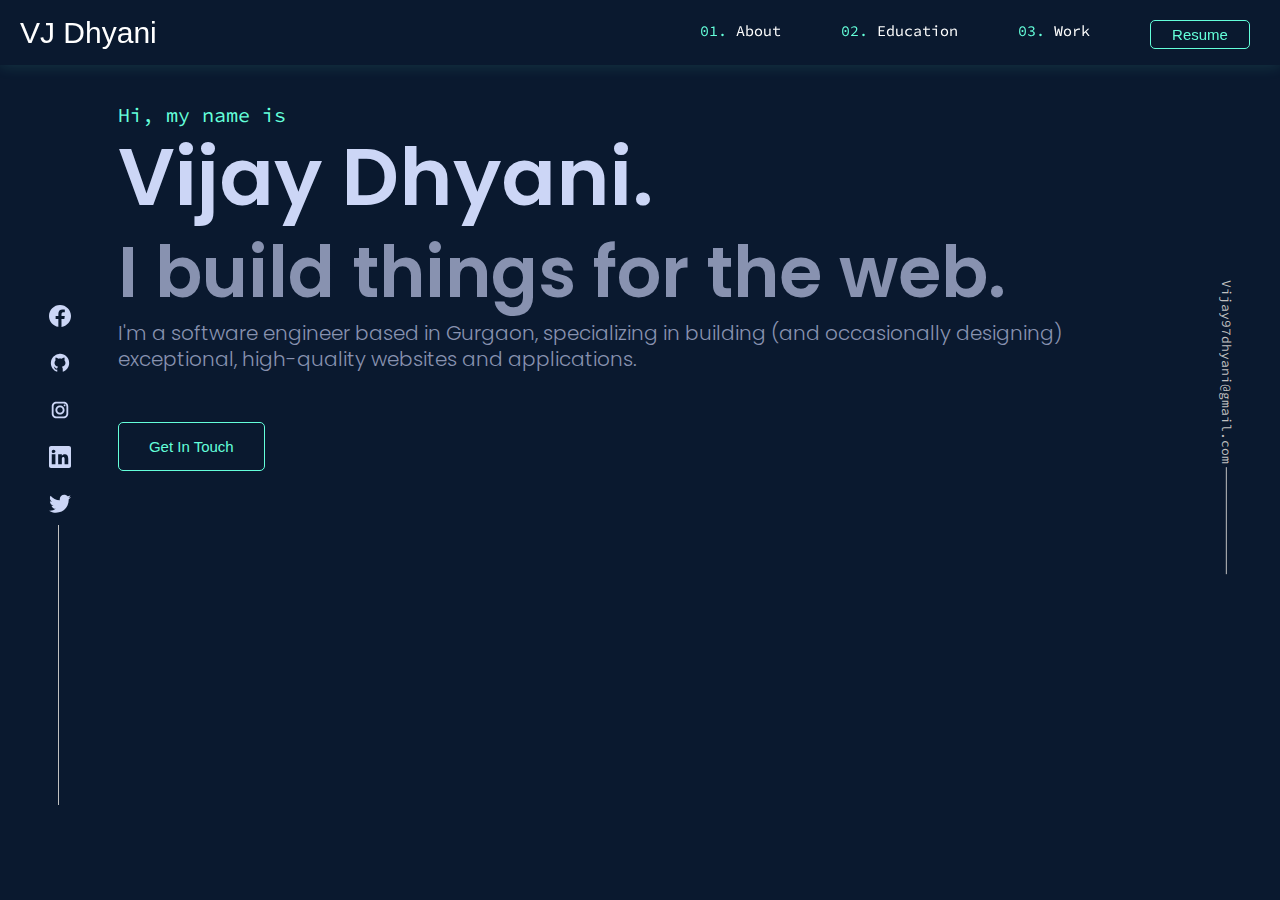
<file: index.html>
<html lang="en">

<head>
    <meta charset="UTF-8">
    <meta name="viewport" content="width=device-width, initial-scale=1.0">
    <title>VJ Portfolio</title>


    <link href="https://fonts.googleapis.com/icon?family=Material+Icons" rel="stylesheet">
    <!--Import materialize.css-->
    <link rel="stylesheet" href="https://cdnjs.cloudflare.com/ajax/libs/materialize/1.0.0/css/materialize.min.css">
    <script src="https://cdnjs.cloudflare.com/ajax/libs/materialize/1.0.0/js/materialize.min.js"></script>

<script type="text/javascript" src="https://platform.linkedin.com/badges/js/profile.js" async defer></script>
    <link rel="stylesheet" href="style.css">
</head>

<body>
    <header class="header">
        <a href="" class="logo">VJ Dhyani</a>
        <input class="menu-btn" type="checkbox" id="menu-btn" />
        <label class="menu-icon" for="menu-btn"><span class="navicon"></span></label>
        <ul class="menu">
            <li><a href="#work"><span class="num">01. </span>About</a>
            </li>
            <li><a href="#about"><span class="num">02. </span>Education</a>
            </li>
            <li><a href="#careers"><span class="num">03. </span>Work</a>
            </li>
            <li><a href="#contact"><button class="btn-top">Resume</button></a></li>
        </ul>
    </header>
    <div class="row">
        <div class="div1 col s10 offset-s1">
            <div class="myname">Hi, my name is</div>
            <div class="vjd">Vijay Dhyani.</div>
            <div class="web"> I build things for the web.</div>
            <div class="bio"> I'm a software engineer based in Gurgaon, specializing in building (and occasionally designing) exceptional, high-quality websites and applications.</div>
            <button class="btn-get">Get In Touch</button>

        </div>
        <div class="div2 col s1  pull-s11">
            <img src="images/fb.svg" alt="" class="fb"> <br>
            <img src="images/git.svg" alt="" class="fb"><br>
            <img src="images/ig.svg" alt="" class="fb"><br>
            <img src="images/link.svg" alt="" class="fb"><br>
            <img src="images/twitter.svg" alt="" class="fb">
            <div class="line-icon"></div>
        </div>
        <div class="div3 col s1 offset-s11 ">Vijay97dhyani@gmail.com
        </div>
        <div class="line col s1 offset-s11"></div>

    </div>

</body>

</html>
</file>
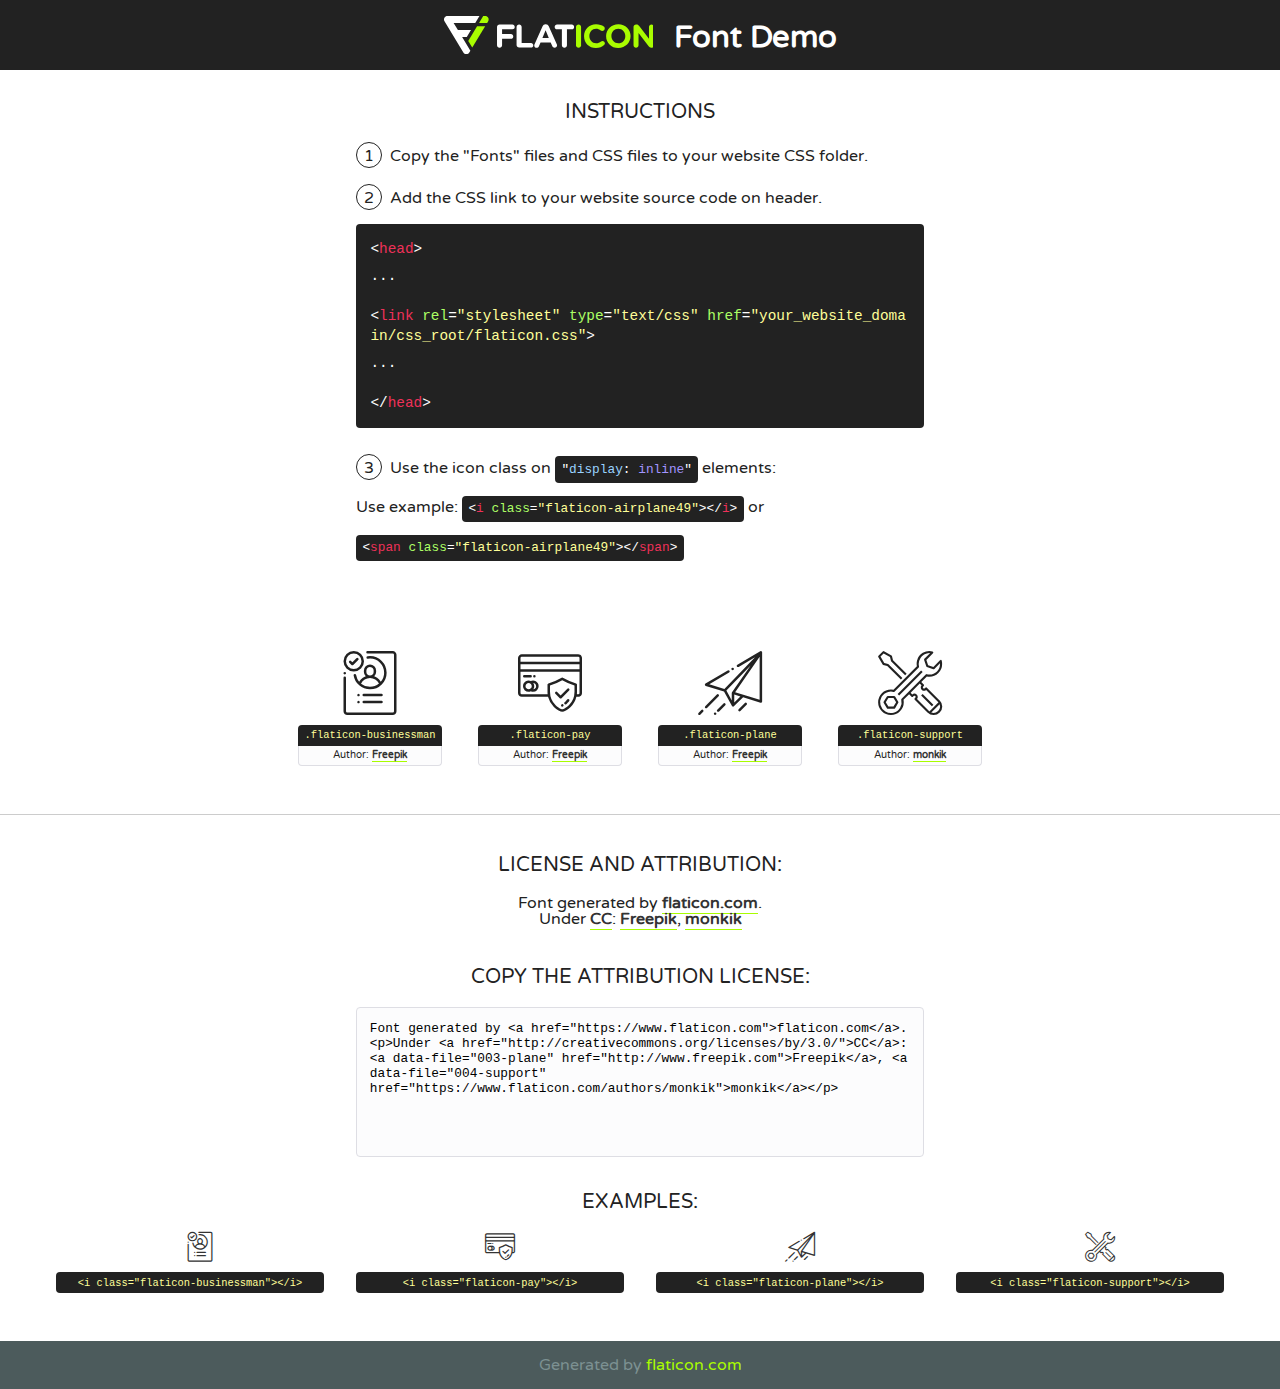
<file: corona/assets/fonts/flaticon.html>
<!DOCTYPE html>
<!--
  Flaticon icon font: Flaticon
  Creation date: 20/02/2020 09:43
-->
<html>
<!DOCTYPE html>
<html>

<head>
    <title>Flaticon WebFont</title>
    <link href="http://fonts.googleapis.com/css?family=Varela+Round" rel="stylesheet" type="text/css" />
    <link rel="stylesheet" type="text/css" href="flaticon.css">
    <meta charset="UTF-8">
    <style>
    html, body, div, span, applet, object, iframe,
    h1, h2, h3, h4, h5, h6, p, blockquote, pre,
    a, abbr, acronym, address, big, cite, code,
    del, dfn, em, img, ins, kbd, q, s, samp,
    small, strike, strong, sub, sup, tt, var,
    b, u, i, center,
    dl, dt, dd, ol, ul, li,
    fieldset, form, label, legend,
    table, caption, tbody, tfoot, thead, tr, th, td,
    article, aside, canvas, details, embed, 
    figure, figcaption, footer, header, hgroup, 
    menu, nav, output, ruby, section, summary,
    time, mark, audio, video {
        margin: 0;
        padding: 0;
        border: 0;
        font-size: 100%;
        font: inherit;
        vertical-align: baseline;
    }
    /* HTML5 display-role reset for older browsers */
    article, aside, details, figcaption, figure, 
    footer, header, hgroup, menu, nav, section {
        display: block;
    }
    body {
        line-height: 1;
    }
    ol, ul {
        list-style: none;
    }
    blockquote, q {
        quotes: none;
    }
    blockquote:before, blockquote:after,
    q:before, q:after {
        content: '';
        content: none;
    }
    table {
        border-collapse: collapse;
        border-spacing: 0;
    }
    body {
        font-family: 'Varela Round', Helvetica, Arial, sans-serif;
        font-size: 16px;
        color: #222;
    }
    a {
        color: #333;
        border-bottom: 1px solid #a9fd00;
        font-weight: bold;
        text-decoration: none;
    }
    * {
        -moz-box-sizing: border-box;
        -webkit-box-sizing: border-box;
        box-sizing: border-box;
        margin: 0;
        padding: 0;
    }
    [class^="flaticon-"]:before, [class*=" flaticon-"]:before, [class^="flaticon-"]:after, [class*=" flaticon-"]:after {
        font-family: Flaticon;
        font-size: 30px;
        font-style: normal;
        margin-left: 20px;
        color: #333;
    }
    .wrapper {
        max-width: 600px;
        margin: auto;
        padding: 0 1em;
    }
    .title {
        font-size: 1.25em;
        text-align: center;
        margin-bottom: 1em;
        text-transform: uppercase;
    }
    header {
        text-align: center;
        background-color: #222;
        color: #fff;
        padding: 1em;
    }
    header .logo {
        width: 210px;
        height: 38px;
        display: inline-block;
        vertical-align: middle;
        margin-right: 1em;
        border: none;
    }
    header strong {
        font-size: 1.95em;
        font-weight: bold;
        vertical-align: middle;
        margin-top: 5px;
        display: inline-block;
    }
    .demo {
        margin: 2em auto;
        line-height: 1.25em;
    }
    .demo ul li {
        margin-bottom: 1em;
    }
    .demo ul li .num {
        color: #222;
        border-radius: 20px;
        display: inline-block;
        width: 26px;
        padding: 3px;
        height: 26px;
        text-align: center;
        margin-right: 0.5em;
        border: 1px solid #222;
    }
    .demo ul li code {
        background-color: #222;
        border-radius: 4px;
        padding: 0.25em 0.5em;
        display: inline-block;
        color: #fff;
        font-family: Consolas,Monaco,Lucida Console,Liberation Mono,DejaVu Sans Mono,Bitstream Vera Sans Mono,Courier New, monospace;
        font-weight: lighter;
        margin-top: 1em;
        font-size: 0.8em;
        word-break: break-all;
    }
    .demo ul li code.big {
        padding: 1em;
        font-size: 0.9em;
    }
    .demo ul li code .red {
        color: #EF3159;
    }
    .demo ul li code .green {
        color: #ACFF65;
    }
    .demo ul li code .yellow {
        color: #FFFF99;
    }
    .demo ul li code .blue {
        color: #99D3FF;
    }
    .demo ul li code .purple {
        color: #A295FF;
    }
    .demo ul li code .dots {
        margin-top: 0.5em;
        display: block;
    }
    #glyphs {
        border-bottom: 1px solid #ccc;
        padding: 2em 0;
        text-align: center;
    }
    .glyph {
        display: inline-block;
        width: 9em;
        margin: 1em;
        text-align: center;
        vertical-align: top;
        background: #FFF;
    }
    .glyph .glyph-icon {
        padding: 10px;
        display: block;
        font-family:"Flaticon";
        font-size: 64px;
        line-height: 1;
    }
    .glyph .glyph-icon:before {
        font-size: 64px;
        color: #222;
        margin-left: 0;
    }
    .class-name {
        font-size: 0.65em;
        background-color: #222;
        color: #fff;
        border-radius: 4px 4px 0 0;
        padding: 0.5em;
        color: #FFFF99;
        font-family: Consolas,Monaco,Lucida Console,Liberation Mono,DejaVu Sans Mono,Bitstream Vera Sans Mono,Courier New, monospace;
    }
    .author-name {
        font-size: 0.6em;
        background-color: #fcfcfd;
        border: 1px solid #DEDEE4;
        border-top: 0;
        border-radius: 0 0 4px 4px;
        padding: 0.5em;
    }
    .class-name:last-child {
        font-size: 10px;
        color:#888;
    }
    .class-name:last-child a {
        font-size: 10px;
        color:#555;
    }
    .class-name:last-child a:hover {
        color:#a9fd00;
    }
    .glyph > input {
        display: block;
        width: 100px;
        margin: 5px auto;
        text-align: center;
        font-size: 12px;
        cursor: text;
    }
    .glyph > input.icon-input {
        font-family:"Flaticon";
        font-size: 16px;
        margin-bottom: 10px;
    }
    .attribution .title {
        margin-top: 2em;
    }
    .attribution textarea {
        background-color: #fcfcfd;
        padding: 1em;
        border: none;
        box-shadow: none;
        border: 1px solid #DEDEE4;
        border-radius: 4px;
        resize: none;
        width: 100%;
        height: 150px;
        font-size: 0.8em;
        font-family: Consolas,Monaco,Lucida Console,Liberation Mono,DejaVu Sans Mono,Bitstream Vera Sans Mono,Courier New, monospace;
        -webkit-appearance: none;
    }
    .iconsuse {
        margin: 2em auto;
        text-align: center;
        max-width: 1200px;
    }
    .iconsuse:after {
        content: '';
        display: table;
        clear: both;
    }
    .iconsuse .image {
        float: left;
        width: 25%;
        padding: 0 1em;
    }
    .iconsuse .image p {
        margin-bottom: 1em;
    }
    .iconsuse .image span {
        display: block;
        font-size: 0.65em;
        background-color: #222;
        color: #fff;
        border-radius: 4px;
        padding: 0.5em;
        color: #FFFF99;
        margin-top: 1em;
        font-family: Consolas,Monaco,Lucida Console,Liberation Mono,DejaVu Sans Mono,Bitstream Vera Sans Mono,Courier New, monospace;
    }
    #footer {
        text-align: center;
        background-color: #4C5B5C;
        color: #7c9192;
        padding: 1em;
    }
    #footer a {
        border: none;
        color: #a9fd00;
        font-weight: normal;
    }
    @media (max-width: 960px) {
        .iconsuse .image {
            width: 50%;
        }
    }
    @media (max-width: 560px) {
        .iconsuse .image {
            width: 100%;
        }
    }
    </style>
</head>

<body class="characters-off">

    <header>
        <a href="https://www.flaticon.com" target="_blank" class="logo">
            <svg version="1.1" xmlns="http://www.w3.org/2000/svg" xmlns:xlink="http://www.w3.org/1999/xlink" xmlns:a="http://ns.adobe.com/AdobeSVGViewerExtensions/3.0/" viewBox="0 0 560.875 102.036" enable-background="new 0 0 560.875 102.036" xml:space="preserve">
                <defs>
                </defs>
                <g>
                    <g class="letters">
                        <path fill="#ffffff" d="M141.596,29.675c0-3.777,2.985-6.767,6.764-6.767h34.438c3.426,0,6.15,2.728,6.15,6.15
                        c0,3.43-2.724,6.149-6.15,6.149h-27.674v13.091h23.719c3.429,0,6.151,2.724,6.151,6.15c0,3.43-2.723,6.149-6.151,6.149h-23.719
                        v17.574c0,3.773-2.986,6.761-6.764,6.761c-3.779,0-6.764-2.989-6.764-6.761V29.675z"></path>
                        <path fill="#ffffff" d="M193.844,29.149c0-3.781,2.985-6.767,6.764-6.767c3.776,0,6.763,2.985,6.763,6.767v42.957h25.039
                        c3.426,0,6.149,2.726,6.149,6.153c0,3.425-2.723,6.15-6.149,6.15h-31.802c-3.779,0-6.764-2.986-6.764-6.768V29.149z"></path>
                        <path fill="#ffffff" d="M241.891,75.71l21.438-48.407c1.492-3.341,4.215-5.357,7.906-5.357h0.792
                        c3.686,0,6.323,2.017,7.815,5.357l21.439,48.407c0.436,0.967,0.701,1.845,0.701,2.723c0,3.602-2.809,6.501-6.414,6.501
                        c-3.161,0-5.269-1.845-6.499-4.655l-4.132-9.661h-27.059l-4.301,10.102c-1.144,2.631-3.426,4.214-6.237,4.214
                        c-3.517,0-6.24-2.81-6.24-6.325C241.1,77.64,241.451,76.677,241.891,75.71z M279.932,58.666l-8.521-20.297l-8.526,20.297H279.932
                        z"></path>
                        <path fill="#ffffff" d="M314.864,35.387H301.86c-3.429,0-6.239-2.813-6.239-6.238c0-3.429,2.811-6.24,6.239-6.24h39.533
                        c3.426,0,6.237,2.811,6.237,6.24c0,3.425-2.811,6.238-6.237,6.238h-13.001v42.785c0,3.773-2.99,6.761-6.764,6.761
                        c-3.779,0-6.764-2.989-6.764-6.761V35.387z"></path>
                        <path fill="#A9FD00" d="M352.615,29.149c0-3.781,2.985-6.767,6.767-6.767c3.774,0,6.761,2.985,6.761,6.767v49.024
                        c0,3.773-2.987,6.761-6.761,6.761c-3.781,0-6.767-2.989-6.767-6.761V29.149z"></path>
                        <path fill="#A9FD00" d="M374.132,53.836v-0.179c0-17.481,13.178-31.801,32.065-31.801c9.22,0,15.459,2.458,20.557,6.238
                        c1.402,1.054,2.637,2.985,2.637,5.357c0,3.692-2.985,6.59-6.681,6.59c-1.845,0-3.071-0.702-4.044-1.319
                        c-3.776-2.813-7.729-4.393-12.562-4.393c-10.364,0-17.831,8.611-17.831,19.154v0.173c0,10.542,7.291,19.329,17.831,19.329
                        c5.715,0,9.492-1.756,13.359-4.834c1.049-0.874,2.458-1.491,4.039-1.491c3.429,0,6.325,2.813,6.325,6.236
                        c0,2.106-1.056,3.78-2.282,4.834c-5.539,4.834-12.036,7.733-21.878,7.733C387.572,85.464,374.132,71.493,374.132,53.836z"></path>
                        <path fill="#A9FD00" d="M433.009,53.836v-0.179c0-17.481,13.79-31.801,32.766-31.801c18.981,0,32.592,14.143,32.592,31.628v0.173
                        c0,17.483-13.785,31.807-32.769,31.807C446.625,85.464,433.009,71.32,433.009,53.836z M484.224,53.836v-0.179
                        c0-10.539-7.725-19.326-18.626-19.326c-10.893,0-18.449,8.611-18.449,19.154v0.173c0,10.542,7.73,19.329,18.626,19.329
                        C476.676,72.986,484.224,64.378,484.224,53.836z"></path>
                        <path fill="#A9FD00" d="M506.233,29.321c0-3.774,2.99-6.763,6.767-6.763h1.401c3.252,0,5.183,1.583,7.029,3.953l26.093,34.265
                        V29.059c0-3.692,2.99-6.677,6.681-6.677c3.683,0,6.671,2.985,6.671,6.677v48.934c0,3.78-2.987,6.765-6.764,6.765h-0.436
                        c-3.257,0-5.188-1.581-7.034-3.953l-27.056-35.492v32.944c0,3.687-2.985,6.676-6.678,6.676c-3.683,0-6.673-2.989-6.673-6.676
                        V29.321z"></path>
                    </g>
                    <g class="insignia">
                        <path fill="#ffffff" d="M48.372,56.137h12.517l11.156-18.537H37.186L25.688,18.539h57.825L94.668,0H9.271
                        C5.925,0,2.842,1.801,1.198,4.716c-1.644,2.907-1.593,6.482,0.134,9.343l50.38,83.501c1.678,2.781,4.689,4.476,7.938,4.476
                        c3.246,0,6.257-1.695,7.935-4.476l2.898-4.804L48.372,56.137z"></path>
                        <g class="i">
                            <path fill="#A9FD00" d="M93.575,18.539h0.031v0.004l21.652,0.004l2.705-4.488c1.727-2.861,1.778-6.436,0.133-9.343
                            C116.454,1.801,113.371,0,110.026,0h-5.294L93.575,18.539z"></path>
                            <polygon fill="#A9FD00" points="88.291,27.356 64.725,66.486 75.519,84.404 109.942,27.356"></polygon>
                        </g>
                    </g>
                </g>
            </svg>
        </a>
        <strong>Font Demo</strong>
    </header>


    <section class="demo wrapper">

        <p class="title">Instructions</p>

        <ul>
            <li>
                <span class="num">1</span>Copy the "Fonts" files and CSS files to your website CSS folder.
            </li>
            <li>
                <span class="num">2</span>Add the CSS link to your website source code on header.
                <code class="big">
                    &lt;<span class="red">head</span>&gt;
                    <br/><span class="dots">...</span>
                    <br/>&lt;<span class="red">link</span> <span class="green">rel</span>=<span class="yellow">"stylesheet"</span> <span class="green">type</span>=<span class="yellow">"text/css"</span> <span class="green">href</span>=<span class="yellow">"your_website_domain/css_root/flaticon.css"</span>&gt;
                    <br/><span class="dots">...</span>
                    <br/>&lt;/<span class="red">head</span>&gt;
                </code>
            </li>

            <li>
                <p>
                    <span class="num">3</span>Use the icon class on <code>"<span class="blue">display</span>:<span class="purple"> inline</span>"</code> elements:
                    <br />
                    Use example: <code>&lt;<span class="red">i</span> <span class="green">class</span>=<span class="yellow">&quot;flaticon-airplane49&quot;</span>&gt;&lt;/<span class="red">i</span>&gt;</code> or <code>&lt;<span class="red">span</span> <span class="green">class</span>=<span class="yellow">&quot;flaticon-airplane49&quot;</span>&gt;&lt;/<span class="red">span</span>&gt;</code>
            </li>
        </ul>

    </section>




   <section id="glyphs">          
    
      
        <div class="glyph"><div class="glyph-icon flaticon-businessman"></div>
            <div class="class-name">.flaticon-businessman</div>
            <div class="author-name">Author: <a data-file="001-businessman" href="http://www.freepik.com">Freepik</a> </div> 
        </div>        
        
        <div class="glyph"><div class="glyph-icon flaticon-pay"></div>
            <div class="class-name">.flaticon-pay</div>
            <div class="author-name">Author: <a data-file="002-pay" href="http://www.freepik.com">Freepik</a> </div> 
        </div>        
        
        <div class="glyph"><div class="glyph-icon flaticon-plane"></div>
            <div class="class-name">.flaticon-plane</div>
            <div class="author-name">Author: <a data-file="003-plane" href="http://www.freepik.com">Freepik</a> </div> 
        </div>        
        
        <div class="glyph"><div class="glyph-icon flaticon-support"></div>
            <div class="class-name">.flaticon-support</div>
            <div class="author-name">Author: <a data-file="004-support" href="https://www.flaticon.com/authors/monkik">monkik</a> </div> 
        </div>        
        

    </section>



    <section class="attribution wrapper"   style="text-align:center;">

      <div class="title">License and attribution:</div><div class="attrDiv">Font generated by <a href="https://www.flaticon.com">flaticon.com</a>. <div><p>Under <a href="http://creativecommons.org/licenses/by/3.0/">CC</a>: <a data-file="003-plane" href="http://www.freepik.com">Freepik</a>, <a data-file="004-support" href="https://www.flaticon.com/authors/monkik">monkik</a></p>  </div>
      </div>
      <div class="title">Copy the Attribution License:</div>

    <textarea onclick="this.focus();this.select();">Font generated by &lt;a href=&quot;https://www.flaticon.com&quot;&gt;flaticon.com&lt;/a&gt;. <p>Under <a href="http://creativecommons.org/licenses/by/3.0/">CC</a>: <a data-file="003-plane" href="http://www.freepik.com">Freepik</a>, <a data-file="004-support" href="https://www.flaticon.com/authors/monkik">monkik</a></p>  
     </textarea>

    </section>

    <section class="iconsuse">

          <div class="title">Examples:</div>            
             
            <div class="image">
                <p>
                    <i class="glyph-icon flaticon-businessman"></i> 
                    <span>&lt;i class=&quot;flaticon-businessman&quot;&gt;&lt;/i&gt;</span>
                </p>
            </div>
            
            <div class="image">
                <p>
                    <i class="glyph-icon flaticon-pay"></i> 
                    <span>&lt;i class=&quot;flaticon-pay&quot;&gt;&lt;/i&gt;</span>
                </p>
            </div>
            
            <div class="image">
                <p>
                    <i class="glyph-icon flaticon-plane"></i> 
                    <span>&lt;i class=&quot;flaticon-plane&quot;&gt;&lt;/i&gt;</span>
                </p>
            </div>
            
            <div class="image">
                <p>
                    <i class="glyph-icon flaticon-support"></i> 
                    <span>&lt;i class=&quot;flaticon-support&quot;&gt;&lt;/i&gt;</span>
                </p>
            </div>
                       
        </div>
                            
    </section>

<div id="footer">
    <div>Generated by <a href="https://www.flaticon.com">flaticon.com</a>
    </div>
</div>



</body>
</html>
</file>
<file: style.css>
@import url('https://fonts.googleapis.com/css2?family=Source+Code+Pro&display=swap');
@import url('https://fonts.googleapis.com/css2?family=Poppins:wght@300;600&display=swap');
body {
    margin: 0;
}

a {
    color: #000;
}


/* header */

.header {
    background-color: rgb(10, 25, 47);
    box-shadow: 0px 1px 14px 0 #64ffdb21;
    position: fixed;
    width: 100%;
    z-index: 3;
    font-family: Helvetica, sans-serif;
}

.header ul {
    margin: 0;
    padding: 0;
    list-style: none;
    overflow: hidden;
    background-color: rgb(10, 25, 47);
    color: rgb(226, 226, 226);
}

.header li a {
    display: block;
    padding: 20px 20px;
    height: 30px;
    /* border-right: 1px solid #f4f4f4; */
    text-decoration: none;
    color: white;
    font-family: 'Source Code Pro', monospace;
}

.header li a:hover,
.header .menu-btn:hover {
    color: #64ffda;
}

.header .logo {
    display: block;
    float: left;
    font-size: 2em;
    padding: 10px 20px;
    text-decoration: none;
}


/* menu */

.header .menu {
    clear: both;
    max-height: 0;
    transition: max-height .2s ease-out;
}


/* menu icon */

.header .menu-icon {
    cursor: pointer;
    display: inline-block;
    float: right;
    padding: 28px 20px;
    position: relative;
    user-select: none;
}

.header .menu-icon .navicon {
    background: rgb(255, 255, 255);
    display: block;
    height: 2px;
    position: relative;
    transition: background .2s ease-out;
    width: 18px;
}

.header .menu-icon .navicon:before,
.header .menu-icon .navicon:after {
    background: rgb(255, 255, 255);
    content: '';
    display: block;
    height: 100%;
    position: absolute;
    transition: all .2s ease-out;
    width: 100%;
}

.header .menu-icon .navicon:before {
    top: 5px;
}

.header .menu-icon .navicon:after {
    top: -5px;
}


/* menu btn */

.header .menu-btn {
    display: none;
}

.header .menu-btn:checked~.menu {
    max-height: 240px;
}

.header .menu-btn:checked~.menu-icon .navicon {
    background: transparent;
}

.header .menu-btn:checked~.menu-icon .navicon:before {
    transform: rotate(-45deg);
}

.header .menu-btn:checked~.menu-icon .navicon:after {
    transform: rotate(45deg);
}

.header .menu-btn:checked~.menu-icon:not(.steps) .navicon:before,
.header .menu-btn:checked~.menu-icon:not(.steps) .navicon:after {
    top: 0;
}


/* 48em = 768px */

@media (min-width: 48em) {
    .header li {
        float: left;
    }
    .header li a {
        padding: 20px 30px;
    }
    .header .menu {
        clear: none;
        float: right;
        max-height: none;
    }
    .header .menu-icon {
        display: none;
    }
}

.div1 {
    height: 500px;
    /* background-color: aqua; */
    color: rgb(255, 254, 254);
    position: relative;
    top: 100px;
}

.div2 {
    height: 500px;
    /* background-color: red; */
    color: black;
}

body {
    background-color: rgb(10, 25, 47);
}

a.logo {
    color: white;
}

.myname {
    font-family: 'Source Code Pro', monospace;
    color: #64ffda;
    font-size: 20px;
    line-height: 30px;
}

.vjd {
    font-family: 'Poppins', sans-serif;
    color: #ccd6f6;
    font-size: 80px;
    line-height: 95px;
    font-weight: 600;
}

.web {
    font-family: 'Poppins', sans-serif;
    color: #8892b0;
    font-size: 70px;
    line-height: 95px;
    font-weight: 600;
}

.bio {
    font-family: 'Poppins', sans-serif;
    color: #8892b0;
    font-size: 20px;
    line-height: 26px;
    font-weight: 300;
}

.btn-get {
    background: none;
    color: #64ffda;
    border: #64ffda solid 1px;
    padding: 15px;
    padding-left: 30px;
    padding-right: 30px;
    border-radius: 5px;
    outline: none;
    cursor: pointer;
    margin-top: 50px;
}

.btn-get:hover {
    box-shadow: 0px 0px 10px #64ffda;
}

.btn-top {
    background: none;
    color: #64ffda;
    border: #64ffda solid 1px;
    padding: 5px;
    float: left;
    width: 100px;
    border-radius: 5px;
    outline: none;
    cursor: pointer;
}

.div1 {
    padding: 40px;
}

.num {
    color: #64ffda;
}

.div3 {
    transform: rotate(90deg);
    position: relative;
    bottom: 188px;
    font-family: 'Source Code Pro', monospace;
    color: #c2c2c2;
    font-size: 13px;
    cursor: pointer;
}

.div3:hover {
    bottom: 193px;
    color: #64ffda;
}

.line {
    height: 1px;
    background-color: rgb(192, 192, 192);
    transform: rotate(90deg);
    /* margin: 10px; */
}

.div2 {
    position: fixed;
    top: 280px;
}

.fb {
    margin-top: 25px;
    position: relative;
    left: 45%;
    height: 22px;
    cursor: pointer;
}

.line-icon {
    height: 280px;
    width: 1px;
    margin-left: 55%;
    margin-top: 10px;
    background-color: rgb(192, 192, 192);
    /* transform: rotate(90deg); */
}

 /*for small screen */
 @media (max-width: 600px) {
.vjd{
font-size: 37px;
line-height: 54px;
}

.myname{
font-size: 13px;
}

.web{    font-size: 39px;
    line-height: 42px;
padding-top: 16px;
}

.bio{
font-size: 16px;
    line-height: 27px;
padding-top: 21px;
}

.div2{
display:none;
}
}
</file>
<file: corona/assets/fonts/flaticon.css>
/*
  	Flaticon icon font: Flaticon
  	Creation date: 20/02/2020 09:43
  	*/

@font-face {
  font-family: "Flaticon";
  src: url("./Flaticon.eot");
  src: url("./Flaticon.eot?#iefix") format("embedded-opentype"),
       url("./Flaticon.woff2") format("woff2"),
       url("./Flaticon.woff") format("woff"),
       url("./Flaticon.ttf") format("truetype"),
       url("./Flaticon.svg#Flaticon") format("svg");
  font-weight: normal;
  font-style: normal;
}

@media screen and (-webkit-min-device-pixel-ratio:0) {
  @font-face {
    font-family: "Flaticon";
    src: url("./Flaticon.svg#Flaticon") format("svg");
  }
}

[class^="flaticon-"]:before, [class*=" flaticon-"]:before,
[class^="flaticon-"]:after, [class*=" flaticon-"]:after {   
  font-family: Flaticon;
        font-size: 20px;
font-style: normal;
margin-left: 20px;
}

.flaticon-businessman:before { content: "\f100"; }
.flaticon-pay:before { content: "\f101"; }
.flaticon-plane:before { content: "\f102"; }
.flaticon-support:before { content: "\f103"; }
</file>
